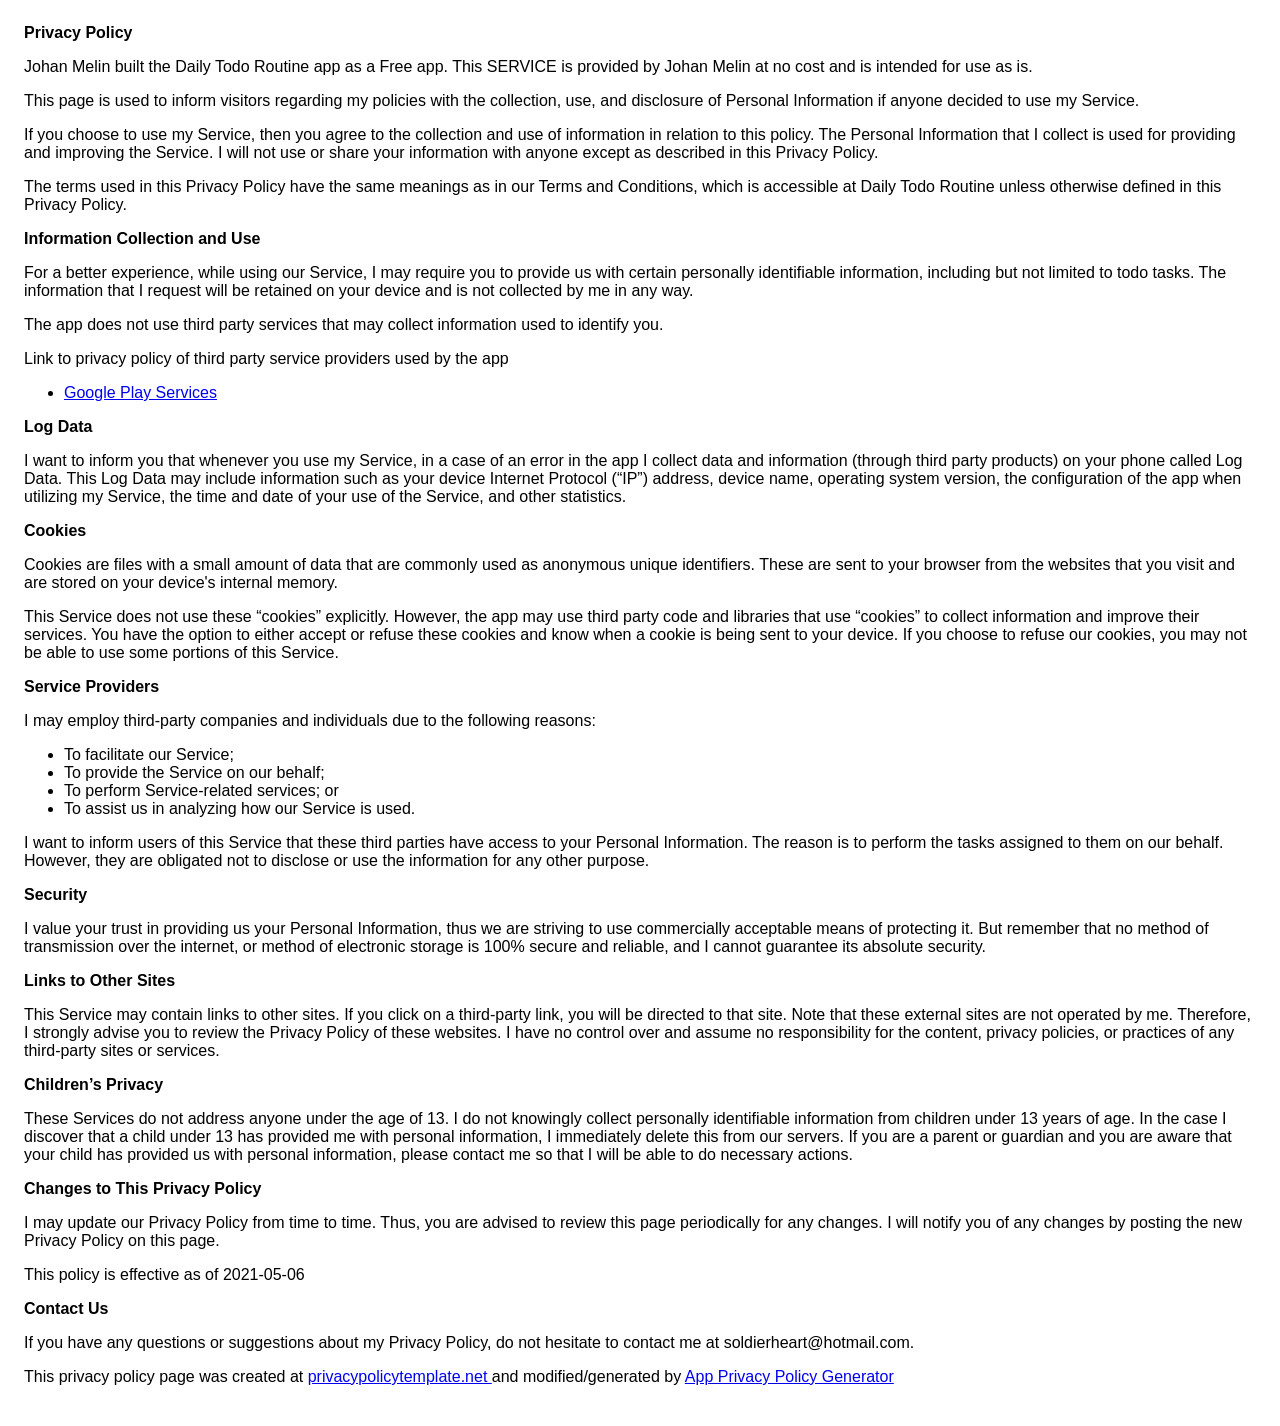
<file: policies/PrivacyPolicy_DailyTodoRoutine.html>
<!DOCTYPE html>
    <html>
    <head>
      <meta charset='utf-8'>
      <meta name='viewport' content='width=device-width'>
      <title>Privacy Policy</title>
      <style> body { font-family: 'Helvetica Neue', Helvetica, Arial, sans-serif; padding:1em; } </style>
    </head>
    <body>
    <strong>Privacy Policy</strong> <p>
                  Johan Melin built the Daily Todo Routine app as
                  a Free app. This SERVICE is provided by
                  Johan Melin at no cost and is intended for use as
                  is.
                </p> <p>
                  This page is used to inform visitors regarding my
                  policies with the collection, use, and disclosure of Personal
                  Information if anyone decided to use my Service.
                </p> <p>
                  If you choose to use my Service, then you agree to
                  the collection and use of information in relation to this
                  policy. The Personal Information that I collect is
                  used for providing and improving the Service. I will not use or share your information with
                  anyone except as described in this Privacy Policy.
                </p> <p>
                  The terms used in this Privacy Policy have the same meanings
                  as in our Terms and Conditions, which is accessible at
                  Daily Todo Routine unless otherwise defined in this Privacy Policy.
                </p> <p><strong>Information Collection and Use</strong></p> <p>
                  For a better experience, while using our Service, I
                  may require you to provide us with certain personally
                  identifiable information, including but not limited to todo tasks. The information that
                  I request will be retained on your device and is not collected by me in any way.
                </p> <div><p>
                    The app does not use third party services that may collect
                    information used to identify you.
                  </p> <p>
                    Link to privacy policy of third party service providers used
                    by the app
                  </p> <ul><li><a href="https://www.google.com/policies/privacy/" target="_blank" rel="noopener noreferrer">Google Play Services</a></li><!----><!----><!----><!----><!----><!----><!----><!----><!----><!----><!----><!----><!----><!----><!----><!----><!----><!----><!----><!----><!----><!----><!----><!----><!----><!----></ul></div> <p><strong>Log Data</strong></p> <p>
                  I want to inform you that whenever you
                  use my Service, in a case of an error in the app
                  I collect data and information (through third party
                  products) on your phone called Log Data. This Log Data may
                  include information such as your device Internet Protocol
                  (“IP”) address, device name, operating system version, the
                  configuration of the app when utilizing my Service,
                  the time and date of your use of the Service, and other
                  statistics.
                </p> <p><strong>Cookies</strong></p> <p>
                  Cookies are files with a small amount of data that are
                  commonly used as anonymous unique identifiers. These are sent
                  to your browser from the websites that you visit and are
                  stored on your device's internal memory.
                </p> <p>
                  This Service does not use these “cookies” explicitly. However,
                  the app may use third party code and libraries that use
                  “cookies” to collect information and improve their services.
                  You have the option to either accept or refuse these cookies
                  and know when a cookie is being sent to your device. If you
                  choose to refuse our cookies, you may not be able to use some
                  portions of this Service.
                </p> <p><strong>Service Providers</strong></p> <p>
                  I may employ third-party companies and
                  individuals due to the following reasons:
                </p> <ul><li>To facilitate our Service;</li> <li>To provide the Service on our behalf;</li> <li>To perform Service-related services; or</li> <li>To assist us in analyzing how our Service is used.</li></ul> <p>
                  I want to inform users of this Service
                  that these third parties have access to your Personal
                  Information. The reason is to perform the tasks assigned to
                  them on our behalf. However, they are obligated not to
                  disclose or use the information for any other purpose.
                </p> <p><strong>Security</strong></p> <p>
                  I value your trust in providing us your
                  Personal Information, thus we are striving to use commercially
                  acceptable means of protecting it. But remember that no method
                  of transmission over the internet, or method of electronic
                  storage is 100% secure and reliable, and I cannot
                  guarantee its absolute security.
                </p> <p><strong>Links to Other Sites</strong></p> <p>
                  This Service may contain links to other sites. If you click on
                  a third-party link, you will be directed to that site. Note
                  that these external sites are not operated by me.
                  Therefore, I strongly advise you to review the
                  Privacy Policy of these websites. I have
                  no control over and assume no responsibility for the content,
                  privacy policies, or practices of any third-party sites or
                  services.
                </p> <p><strong>Children’s Privacy</strong></p> <p>
                  These Services do not address anyone under the age of 13.
                  I do not knowingly collect personally
                  identifiable information from children under 13 years of age. In the case
                  I discover that a child under 13 has provided
                  me with personal information, I immediately
                  delete this from our servers. If you are a parent or guardian
                  and you are aware that your child has provided us with
                  personal information, please contact me so that
                  I will be able to do necessary actions.
                </p> <p><strong>Changes to This Privacy Policy</strong></p> <p>
                  I may update our Privacy Policy from
                  time to time. Thus, you are advised to review this page
                  periodically for any changes. I will
                  notify you of any changes by posting the new Privacy Policy on
                  this page.
                </p> <p>This policy is effective as of 2021-05-06</p> <p><strong>Contact Us</strong></p> <p>
                  If you have any questions or suggestions about my
                  Privacy Policy, do not hesitate to contact me at soldierheart@hotmail.com.
                </p> <p>This privacy policy page was created at <a href="https://privacypolicytemplate.net" target="_blank" rel="noopener noreferrer">privacypolicytemplate.net </a>and modified/generated by <a href="https://app-privacy-policy-generator.nisrulz.com/" target="_blank" rel="noopener noreferrer">App Privacy Policy Generator</a></p>
    </body>
    </html>
</file>
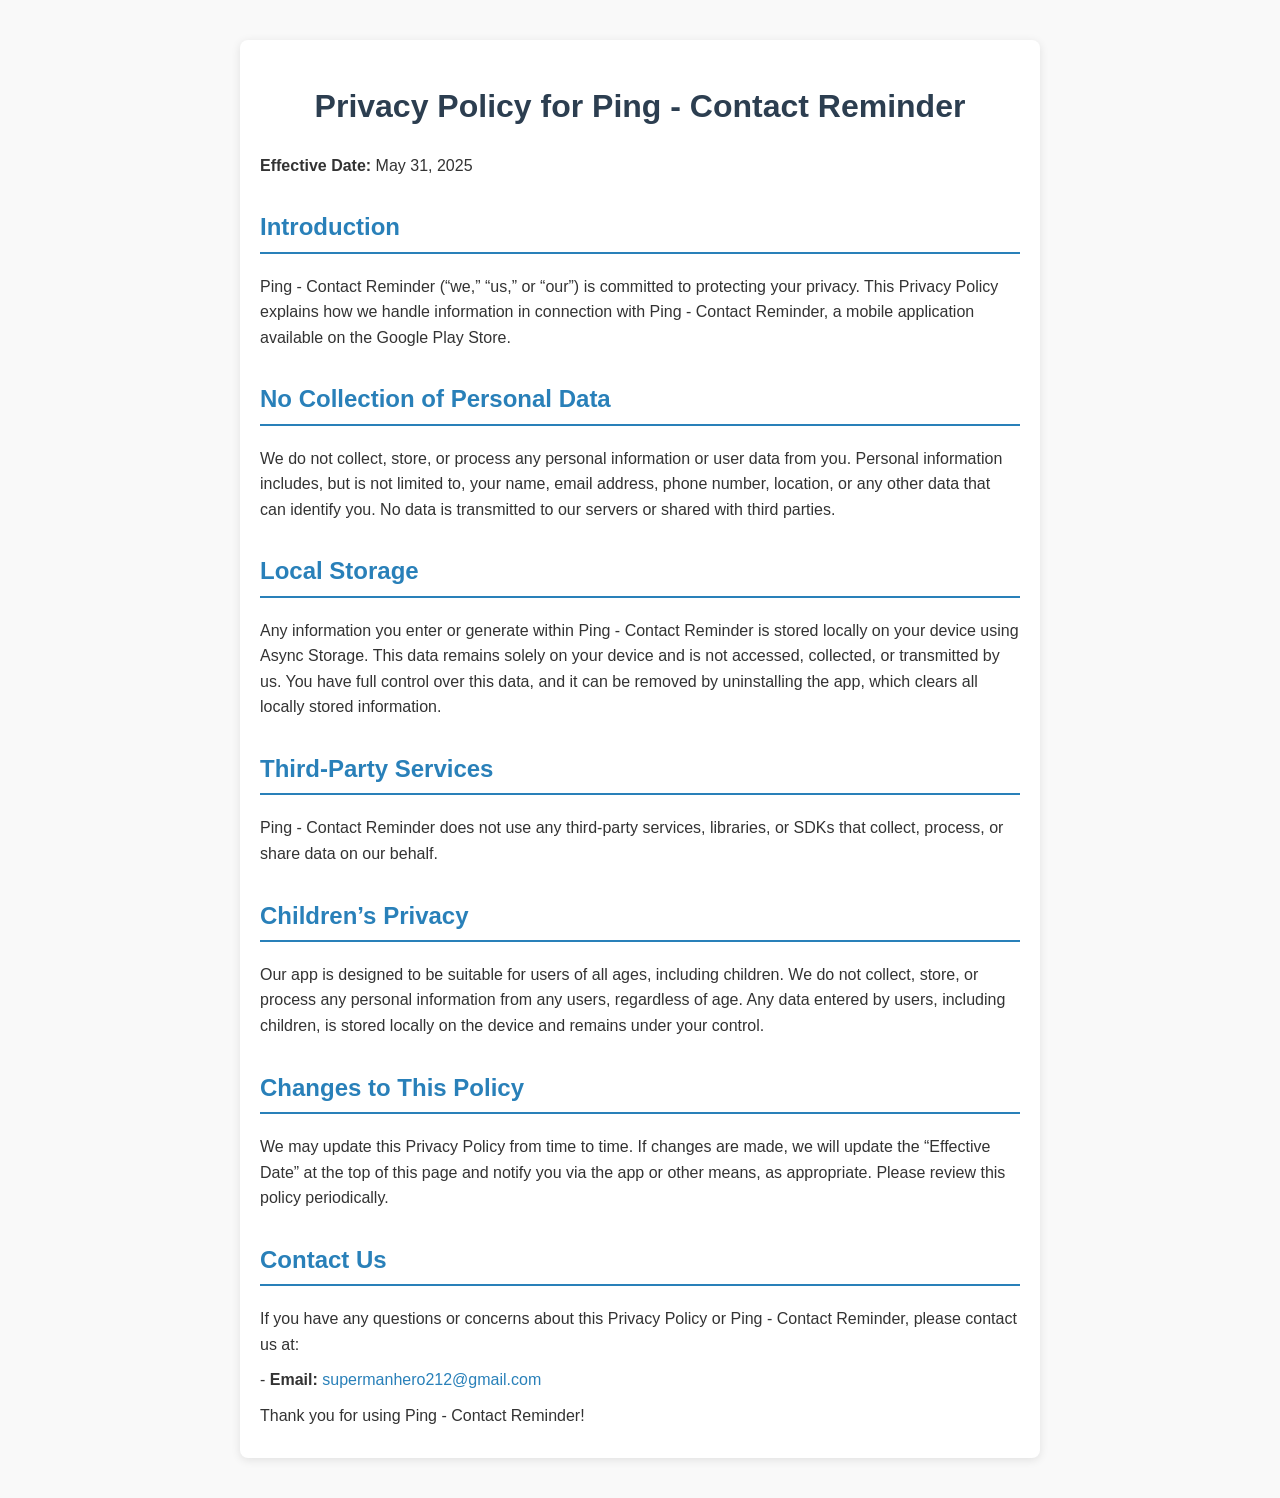
<file: privacy-policy/ping-contact-reminder.html>
<!DOCTYPE html>
<html lang="en">
<head>
    <meta charset="UTF-8">
    <meta name="viewport" content="width=device-width, initial-scale=1.0">
    <title>Ping - Contact Reminder Privacy Policy</title>
    <style>
        body {
            font-family: 'Arial', sans-serif;
            max-width: 800px;
            margin: 20px auto;
            padding: 20px;
            line-height: 1.6;
            color: #333;
            background-color: #f9f9f9;
        }
        h1 {
            color: #2c3e50;
            text-align: center;
            font-size: 2em;
            margin-bottom: 20px;
        }
        h2 {
            color: #2980b9;
            font-size: 1.5em;
            margin-top: 30px;
            border-bottom: 2px solid #2980b9;
            padding-bottom: 5px;
        }
        p {
            font-size: 1em;
            margin: 10px 0;
        }
        .container {
            background-color: #fff;
            padding: 20px;
            border-radius: 8px;
            box-shadow: 0 2px 10px rgba(0, 0, 0, 0.1);
        }
        a {
            color: #2980b9;
            text-decoration: none;
        }
        a:hover {
            text-decoration: underline;
        }
        @media (max-width: 600px) {
            body {
                padding: 10px;
            }
            h1 {
                font-size: 1.5em;
            }
            h2 {
                font-size: 1.2em;
            }
            .container {
                padding: 15px;
            }
        }
    </style>
</head>
<body>
    <div class="container">
        <h1>Privacy Policy for Ping - Contact Reminder</h1>
        
        <p><strong>Effective Date:</strong> May 31, 2025</p>

        <h2>Introduction</h2>
        <p>Ping - Contact Reminder (“we,” “us,” or “our”) is committed to protecting your privacy. This Privacy Policy explains how we handle information in connection with Ping - Contact Reminder, a mobile application available on the Google Play Store.</p>

        <h2>No Collection of Personal Data</h2>
        <p>We do not collect, store, or process any personal information or user data from you. Personal information includes, but is not limited to, your name, email address, phone number, location, or any other data that can identify you. No data is transmitted to our servers or shared with third parties.</p>

        <h2>Local Storage</h2>
        <p>Any information you enter or generate within Ping - Contact Reminder is stored locally on your device using Async Storage. This data remains solely on your device and is not accessed, collected, or transmitted by us. You have full control over this data, and it can be removed by uninstalling the app, which clears all locally stored information.</p>

        <h2>Third-Party Services</h2>
        <p>Ping - Contact Reminder does not use any third-party services, libraries, or SDKs that collect, process, or share data on our behalf.</p>

        <h2>Children’s Privacy</h2>
        <p>Our app is designed to be suitable for users of all ages, including children. We do not collect, store, or process any personal information from any users, regardless of age. Any data entered by users, including children, is stored locally on the device and remains under your control.</p>

        <h2>Changes to This Policy</h2>
        <p>We may update this Privacy Policy from time to time. If changes are made, we will update the “Effective Date” at the top of this page and notify you via the app or other means, as appropriate. Please review this policy periodically.</p>

        <h2>Contact Us</h2>
        <p>If you have any questions or concerns about this Privacy Policy or Ping - Contact Reminder, please contact us at:</p>
        <p>- <strong>Email:</strong> <a href="mailto:[supermanhero212@gmail.com]">supermanhero212@gmail.com</a></p>

        <p>Thank you for using Ping - Contact Reminder!</p>
    </div>
</body>
</html>
</file>
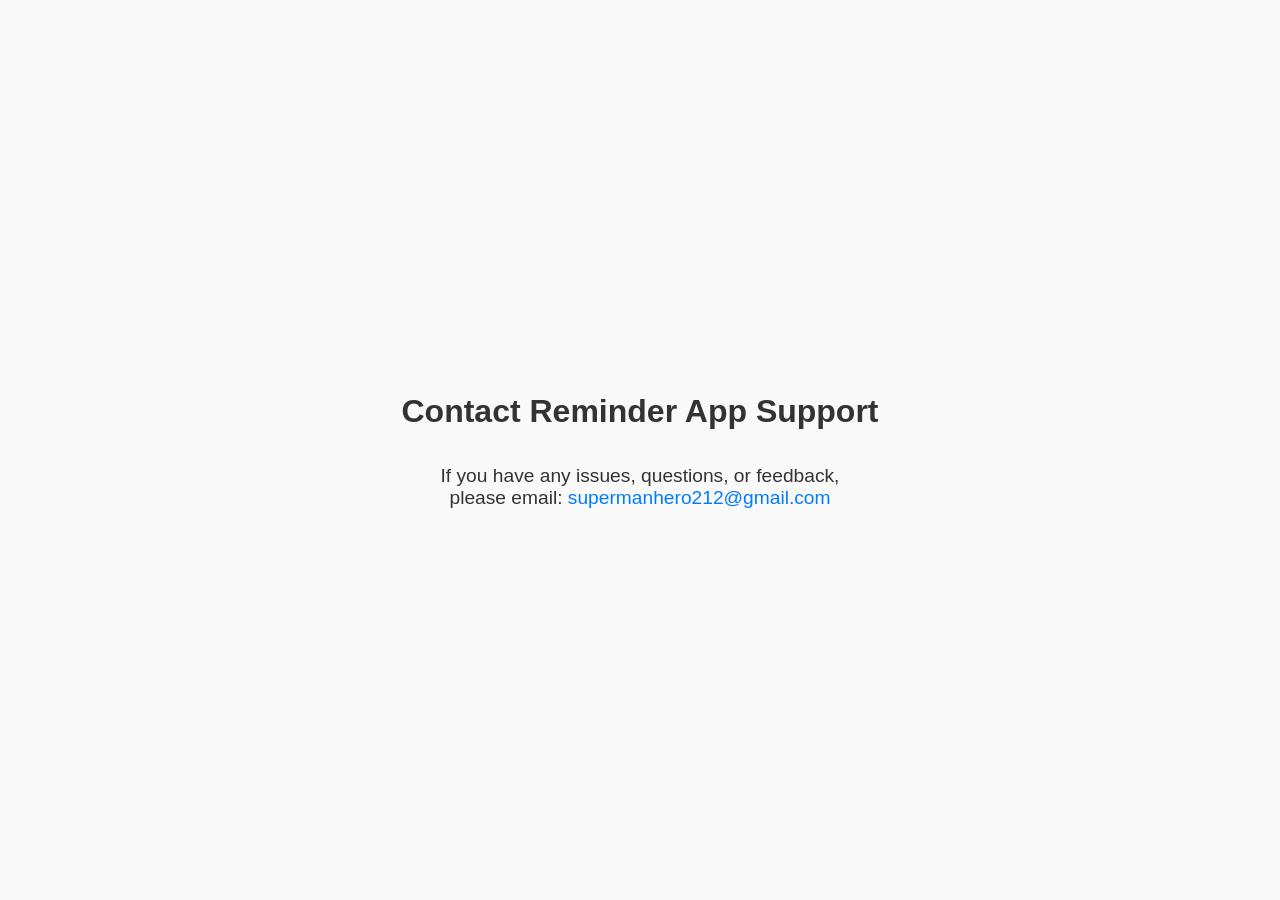
<file: support/ping-contact-reminder.html>
<!DOCTYPE html>
<html lang="en">
<head>
  <meta charset="UTF-8">
  <meta name="viewport" content="width=device-width, initial-scale=1">
  <title>Ping - Contact Reminder App Support</title>
  <style>
    body {
      font-family: Arial, sans-serif;
      background-color: #f9f9f9;
      color: #333;
      display: flex;
      flex-direction: column;
      align-items: center;
      justify-content: center;
      height: 100vh;
      margin: 0;
      text-align: center;
    }
    h1 {
      margin-bottom: 0.5em;
    }
    p {
      font-size: 1.2em;
    }
    a {
      color: #007bff;
      text-decoration: none;
    }
    a:hover {
      text-decoration: underline;
    }
  </style>
</head>
<body>
  <h1>Contact Reminder App Support</h1>
  <p>If you have any issues, questions, or feedback,<br>
     please email: <a href="supermanhero212@gmail.com">supermanhero212@gmail.com</a>
  </p>
</body>
</html>
</file>
